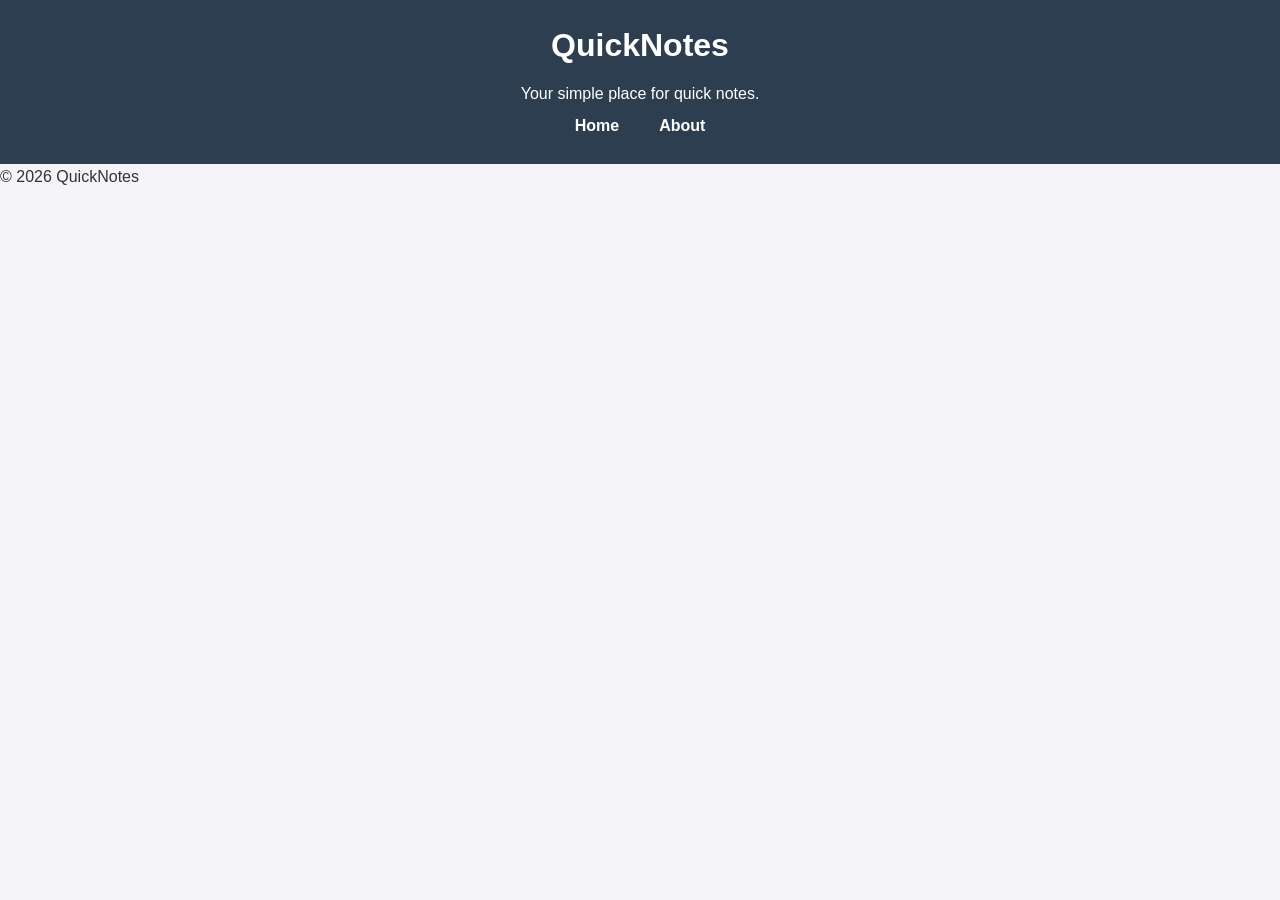
<file: day1/index.html>
<!DOCTYPE html>
<html lang="en">
<head>
    <meta charset="UTF-8">
    <meta name="viewport" content="width=device-width, initial-scale=1.0">
    <title>QuickNotes</title>
    <link rel="stylesheet" href="style.css">
    <script src="script.js" defer></script>
</head>
<body>

    <header>
        <h1>QuickNotes</h1>
        <p>Your simple place for quick notes.</p>

        <nav>
            <a href="index.html">Home</a>
            <a href="about.html">About</a>
        </nav>
    </header>

    <!-- Keep the rest of your lab content here -->

    <footer>
        <p>&copy; 2026 QuickNotes</p>
    </footer>

</body>
</html>
</file>
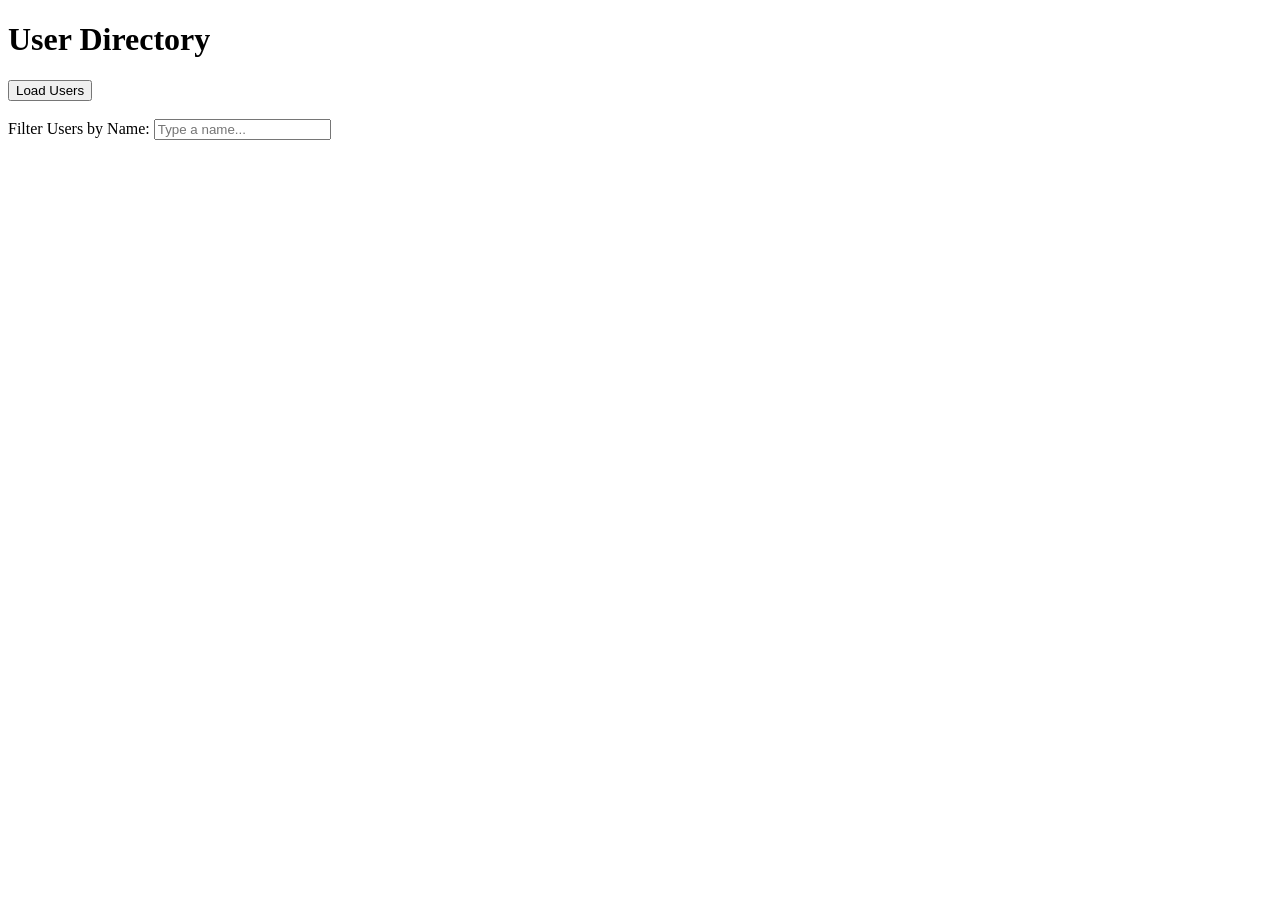
<file: day5/index.html>
<!DOCTYPE html>
<html lang="en">
<head>
    <meta charset="UTF-8">
    <meta name="viewport" content="width=device-width, initial-scale=1.0">
    <title>User Directory</title>
    <script src="users.js" defer></script>
</head>
<body>
    <h1>User Directory</h1>
    
    <button id="load-users">Load Users</button>
    
    <br><br>
    
    <label for="filter-input">Filter Users by Name: </label>
    <input type="text" id="filter-input" placeholder="Type a name...">

    <p id="status"></p>

    <ul id="users-list"></ul>
</body>
</html>
</file>
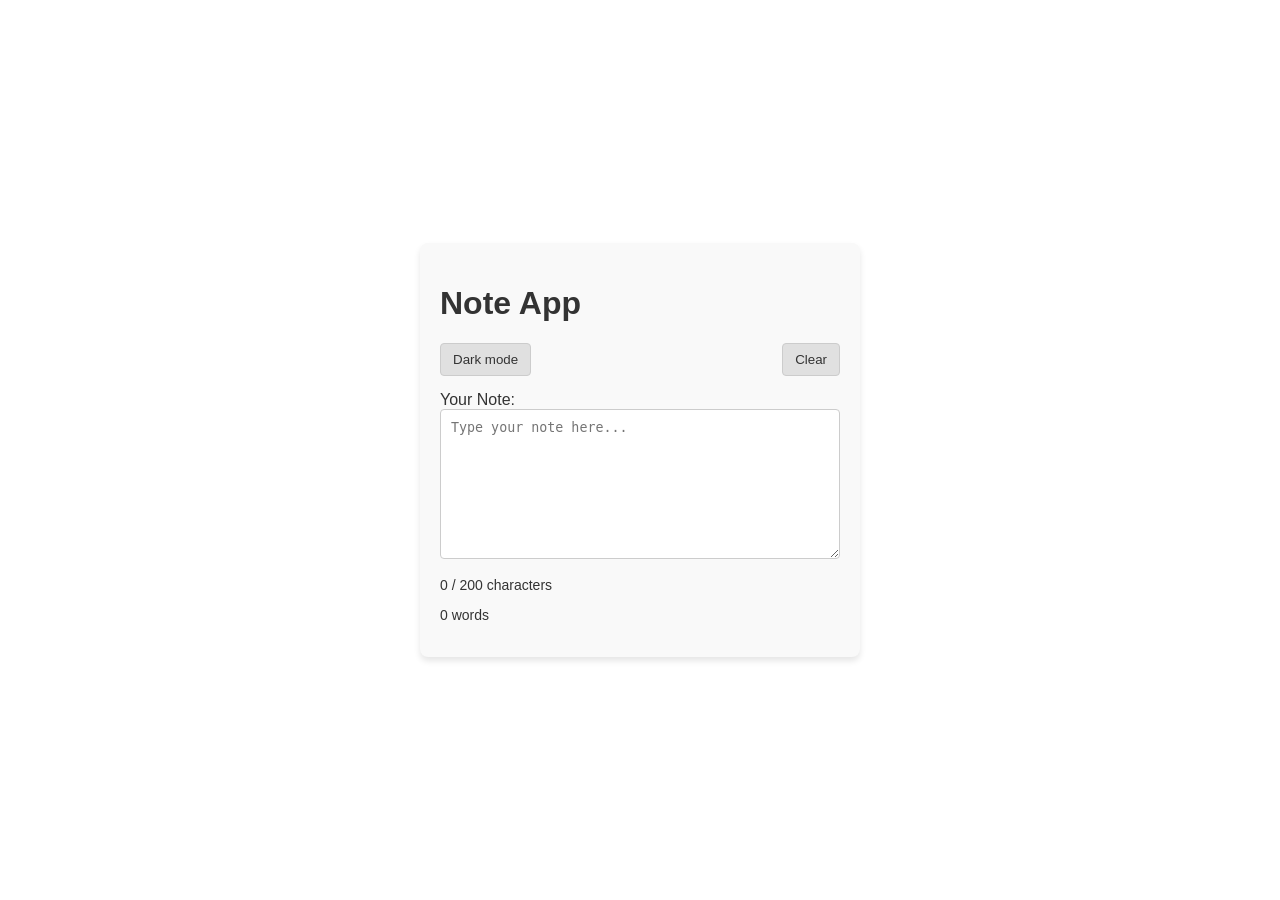
<file: day1/day4/index.html>
<!DOCTYPE html>
<html lang="en">
<head>
    <meta charset="UTF-8">
    <meta name="viewport" content="width=device-width, initial-scale=1.0">
    <title>Note App - Day 4</title>
    <link rel="stylesheet" href="style.css">
    <script src="script.js" defer></script>
</head>
<body>
    <div class="container">
        <h1>Note App</h1>
        
        <div class="controls">
            <button id="theme-toggle">Dark mode</button>
            <button id="clear-btn">Clear</button>
        </div>

        <div class="input-group">
            <label for="note-text">Your Note:</label>
            <textarea id="note-text" placeholder="Type your note here..."></textarea>
        </div>

        <div class="counters">
            <p id="char-count">0 / 200 characters</p>
            <p id="word-count">0 words</p>
        </div>
    </div>
</body>
</html>
</file>
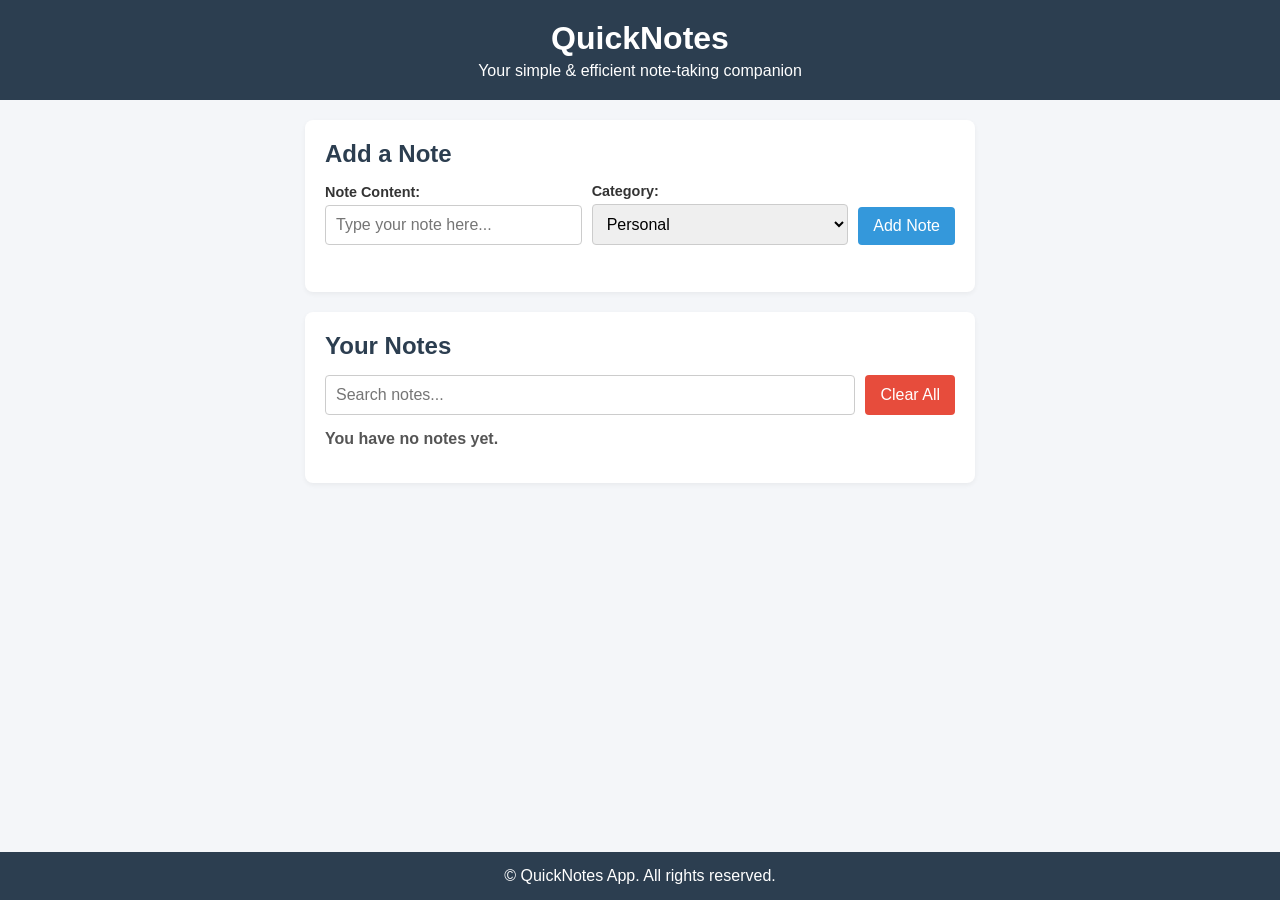
<file: day1/day4/quicknotes_app/index.html>
<!DOCTYPE html>
<html lang="en">
<head>
    <meta charset="UTF-8">
    <meta name="viewport" content="width=device-width, initial-scale=1.0">
    <title>QuickNotes</title>
    <link rel="stylesheet" href="style.css">
    <script src="script.js" defer></script>
</head>
<body>

    <header>
        <h1>QuickNotes</h1>
        <p>Your simple & efficient note-taking companion</p>
    </header>

    <main>
        <!-- Task 1: Section 1 - Add a note -->
        <section id="add-note-section">
            <h2>Add a Note</h2>
            <form id="note-form">
                <div class="form-group">
                    <label for="note-input">Note Content:</label>
                    <input type="text" id="note-input" placeholder="Type your note here...">
                </div>

                <div class="form-group">
                    <label for="note-category">Category:</label>
                    <select id="note-category">
                        <option value="Personal">Personal</option>
                        <option value="Work">Work</option>
                        <option value="Study">Study</option>
                    </select>
                </div>

                <button type="submit" id="add-btn">Add Note</button>
            </form>
            <p id="error-message"></p>
        </section>

        <!-- Task 1: Section 2 - Your notes -->
        <section id="your-notes-section">
            <h2>Your Notes</h2>
            
            <div class="search-container">
                <input type="text" id="search-input" placeholder="Search notes...">
                <!-- Bonus (+5 points): Clear all button -->
                <button id="clear-all-btn">Clear All</button>
            </div>

            <p id="note-count">You have no notes yet.</p>

            <ul id="notes-list"></ul>
        </section>
    </main>

    <footer>
        <p>&copy; QuickNotes App. All rights reserved.</p>
    </footer>

</body>
</html>
</file>
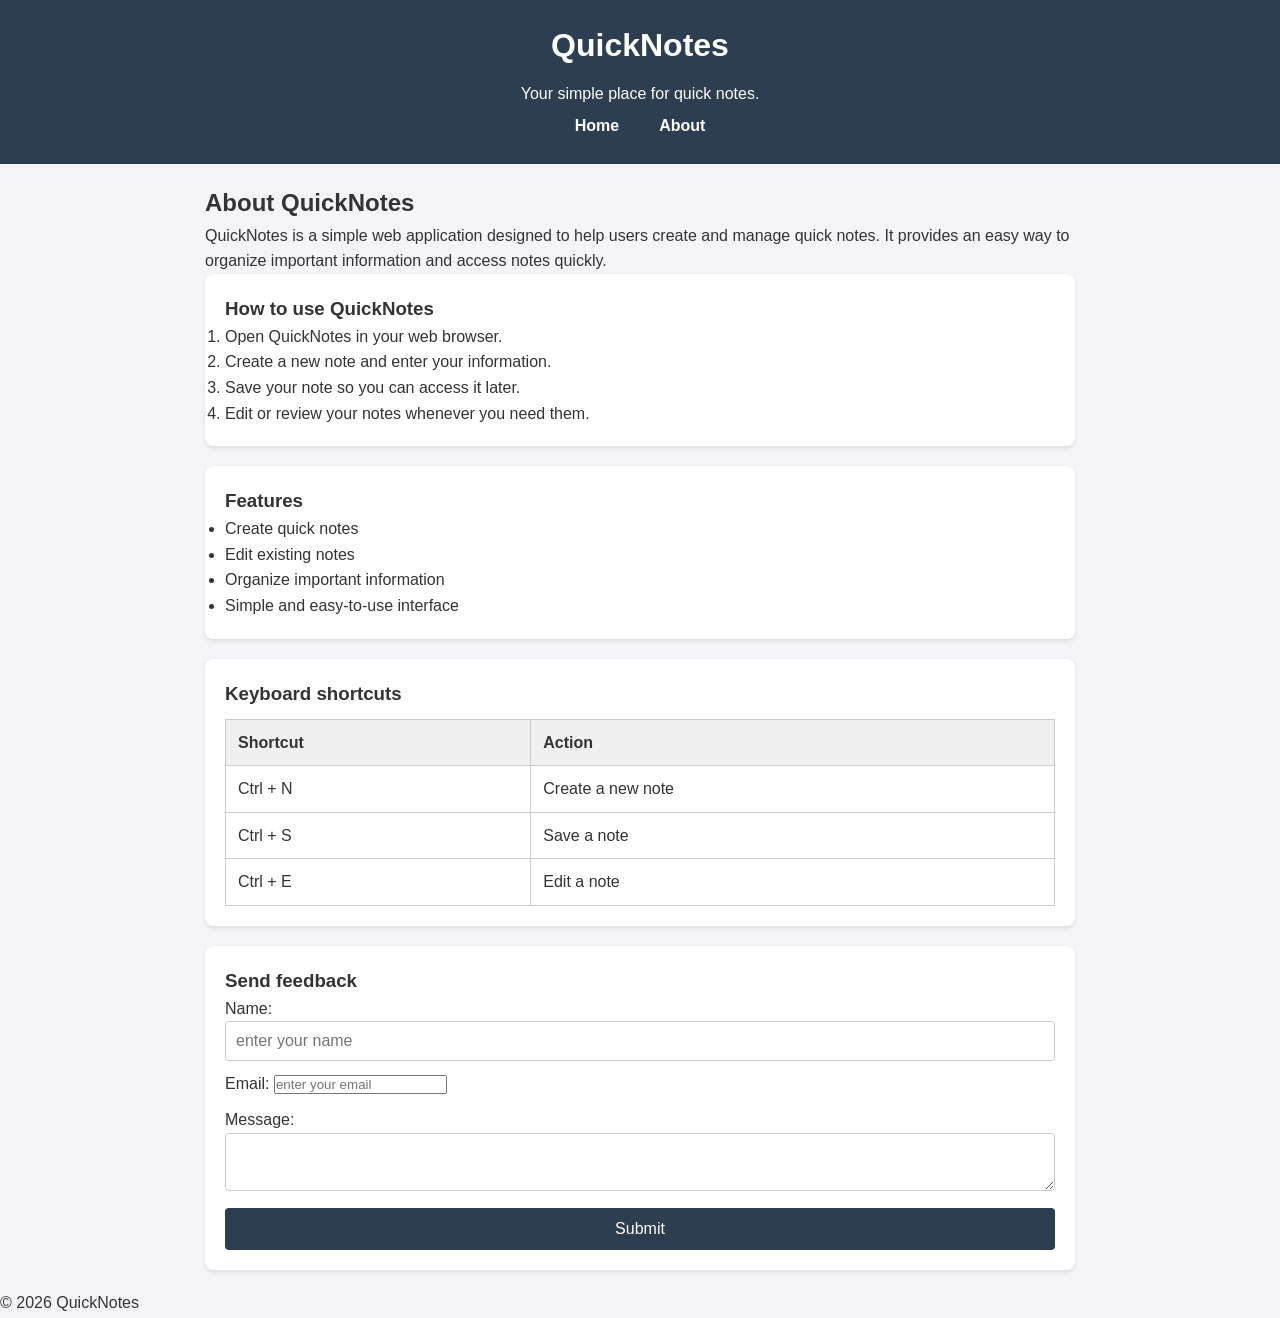
<file: day1/about.html>
<!DOCTYPE html>
<html lang="en">
<head>
    <meta charset="UTF-8">
    <meta name="viewport" content="width=device-width, initial-scale=1.0">
    <title>About QuickNotes</title>
    <link rel="stylesheet" href="style.css">
</head>
<body>

    <header>
        <h1>QuickNotes</h1>
        <p>Your simple place for quick notes.</p>

        <nav>
            <a href="index.html">Home</a>
            <a href="about.html">About</a>
        </nav>
    </header>

    <main>
        <h2>About QuickNotes</h2>

        <p>
            QuickNotes is a simple web application designed to help users
            create and manage quick notes. It provides an easy way to
            organize important information and access notes quickly.
        </p>

        <section>
            <h3>How to use QuickNotes</h3>

            <ol>
                <li>Open QuickNotes in your web browser.</li>
                <li>Create a new note and enter your information.</li>
                <li>Save your note so you can access it later.</li>
                <li>Edit or review your notes whenever you need them.</li>
            </ol>
        </section>

        <section>
            <h3>Features</h3>

            <ul>
                <li>Create quick notes</li>
                <li>Edit existing notes</li>
                <li>Organize important information</li>
                <li>Simple and easy-to-use interface</li>
            </ul>
        </section>

        <section>
            <h3>Keyboard shortcuts</h3>

            <table>
                <thead>
                    <tr>
                        <th>Shortcut</th>
                        <th>Action</th>
                    </tr>
                </thead>
                <tbody>
                    <tr>
                        <td>Ctrl + N</td>
                        <td>Create a new note</td>
                    </tr>
                    <tr>
                        <td>Ctrl + S</td>
                        <td>Save a note</td>
                    </tr>
                    <tr>
                        <td>Ctrl + E</td>
                        <td>Edit a note</td>
                    </tr>
                </tbody>
            </table>
        </section>

        <section>
            <h3>Send feedback</h3>

            <form>
                <div>
                    <label for="name">Name:</label>
                    <input type="text" id="name" name="name" placeholder="enter your name" required>
                </div>

                <div>
                    <label for="email">Email:</label>
                    <input type="email" id="email" name="email" placeholder="enter your email" required>
                </div>

                <div>
                    <label for="message">Message:</label>
                    <textarea id="message" name="message" required></textarea>
                </div>

                <button type="submit">Submit</button>
            </form>
        </section>
    </main>

    <footer>
        <p>&copy; 2026 QuickNotes</p>
    </footer>

</body>
</html>
</file>
<file: day1/style.css>
* {
    box-sizing: border-box;
    margin: 0;
    padding: 0;
}

body {
    font-family: Arial, sans-serif;
    line-height: 1.6;
    background-color: #f4f4f9;
    color: #333;
}


header {
    background-color: #2c3e50;
    color: #ffffff;
    padding: 20px;
    text-align: center;
}

header h1 {
    margin-bottom: 10px;
}


nav {
    display: flex;
    justify-content: center;
    gap: 16px;
}

nav a {
    color: #ffffff;
    text-decoration: none;
    font-weight: bold;
    padding: 6px 12px;
    transition: color 0.3s ease, background-color 0.3s ease;
}

nav a:hover {
    color: #f1c40f;
    background-color: rgba(255, 255, 255, 0.1);
    border-radius: 4px;
}

main {
    max-width: 900px;
    margin: 20px auto;
    padding: 0 15px;
}

section {
    background: #ffffff;
    padding: 20px;
    margin-bottom: 20px;
    border-radius: 8px;
    box-shadow: 0 2px 5px rgba(0, 0, 0, 0.1);
}


ul.features {
    display: grid;
    grid-template-columns: repeat(auto-fit, minmax(180px, 1fr));
    gap: 15px;
    list-style: none;
    padding: 0;
}

ul.features li {
    background: #eef2f5;
    padding: 15px;
    border-radius: 6px;
    text-align: center;
    border: 1px solid #ddd;
}


table {
    width: 100%;
    border-collapse: collapse;
    margin-top: 10px;
}

th, td {
    border: 1px solid #ccc;
    padding: 10px 12px;
    text-align: left;
}

th {
    background-color: #f0f0f0;
}


form {
    display: flex;
    flex-direction: column;
    gap: 10px;
}

input[type="text"],
textarea {
    width: 100%;
    padding: 10px;
    border: 1px solid #ccc;
    border-radius: 4px;
    font-size: 1rem;
}

button {
    width: 100%;
    padding: 12px;
    background-color: #2c3e50;
    color: #ffffff;
    border: none;
    border-radius: 4px;
    font-size: 1rem;
    cursor: pointer;
    transition: background-color 0.3s ease, transform 0.2s ease;
}

button:hover {
    background-color: #34495e;
    transform: translateY(-1px);
}


@media (max-width: 600px) {
    header {
        padding: 10px;
    }

    header h1 {
        font-size: 1.4rem;
    }
}
</file>
<file: day1/day4/style.css>
:root {
    --bg-color: #ffffff;
    --text-color: #333333;
    --container-bg: #f9f9f9;
    --border-color: #cccccc;
    --button-bg: #e0e0e0;
    --button-text: #333333;
}

body.dark {
    --bg-color: #1a1a1a;
    --text-color: #f0f0f0;
    --container-bg: #2a2a2a;
    --border-color: #444444;
    --button-bg: #444444;
    --button-text: #f0f0f0;
}

body {
    background-color: var(--bg-color);
    color: var(--text-color);
    font-family: Arial, sans-serif;
    display: flex;
    justify-content: center;
    align-items: center;
    height: 100vh;
    margin: 0;
    transition: background-color 0.3s, color 0.3s;
}

.container {
    background-color: var(--container-bg);
    padding: 20px;
    border-radius: 8px;
    box-shadow: 0 4px 6px rgba(0, 0, 0, 0.1);
    width: 400px;
}

textarea {
    width: 100%;
    height: 150px;
    padding: 10px;
    box-sizing: border-box;
    border: 1px solid var(--border-color);
    background-color: var(--bg-color);
    color: var(--text-color);
    border-radius: 4px;
    resize: vertical;
}

button {
    padding: 8px 12px;
    background-color: var(--button-bg);
    color: var(--button-text);
    border: 1px solid var(--border-color);
    border-radius: 4px;
    cursor: pointer;
    margin-bottom: 15px;
}

button:hover {
    opacity: 0.9;
}

.controls {
    display: flex;
    justify-content: space-between;
}

.counters {
    margin-top: 10px;
    font-size: 14px;
}

/* Required Counter States */
.warning {
    color: orange;
}

.over {
    color: red;
    font-weight: bold;
}
</file>
<file: day1/day4/quicknotes_app/style.css>
/* Box-sizing reset */
* {
    box-sizing: border-box;
    margin: 0;
    padding: 0;
}

body {
    font-family: Arial, sans-serif;
    background-color: #f4f6f9;
    color: #333333;
    display: flex;
    flex-direction: column;
    min-height: 100vh;
}

/* Header & Footer Styling */
header {
    background-color: #2c3e50;
    color: #ffffff;
    text-align: center;
    padding: 20px 10px;
}

header h1 {
    font-size: 2rem;
    margin-bottom: 5px;
}

footer {
    background-color: #2c3e50;
    color: #ffffff;
    text-align: center;
    padding: 15px 10px;
    margin-top: auto;
}

/* Centered Main Layout */
main {
    max-width: 700px;
    width: 100%;
    margin: 20px auto;
    padding: 0 15px;
}

/* Section Cards */
section {
    background-color: #ffffff;
    border-radius: 8px;
    padding: 20px;
    margin-bottom: 20px;
    box-shadow: 0 2px 5px rgba(0, 0, 0, 0.05);
}

section h2 {
    margin-bottom: 15px;
    color: #2c3e50;
}

/* Flexbox Form Layout */
#note-form {
    display: flex;
    gap: 10px;
    align-items: flex-end;
}

.form-group {
    display: flex;
    flex-direction: column;
    flex: 1;
}

.form-group label {
    font-size: 0.9rem;
    margin-bottom: 5px;
    font-weight: bold;
}

input[type="text"], select {
    padding: 10px;
    border: 1px solid #ccc;
    border-radius: 4px;
    font-size: 1rem;
}

/* Buttons and Hover Effect */
button {
    padding: 10px 15px;
    background-color: #3498db;
    color: white;
    border: none;
    border-radius: 4px;
    cursor: pointer;
    font-size: 1rem;
    transition: background-color 0.2s ease, opacity 0.2s ease;
}

button:hover {
    opacity: 0.85;
    background-color: #2980b9;
}

#clear-all-btn {
    background-color: #e74c3c;
}

#clear-all-btn:hover {
    background-color: #c0392b;
}

/* Validation Message */
#error-message {
    color: #e74c3c;
    font-size: 0.9rem;
    margin-top: 10px;
    min-height: 1.2em;
}

/* Search Bar & Controls */
.search-container {
    display: flex;
    gap: 10px;
    margin-bottom: 15px;
}

#search-input {
    flex: 1;
}

#note-count {
    font-weight: bold;
    margin-bottom: 15px;
    color: #555555;
}

/* Note Cards & Category Left-Borders */
#notes-list {
    list-style: none;
}

.note-card {
    padding: 15px;
    border: 1px solid #e0e0e0;
    border-left-width: 6px;
    border-radius: 4px;
    margin-bottom: 12px;
    background-color: #fafafa;
    display: flex;
    justify-content: space-between;
    align-items: center;
}

.category-personal {
    border-left-color: #1abc9c; /* Teal */
}

.category-work {
    border-left-color: #8b0000; /* Dark Red */
}

.category-study {
    border-left-color: #2980b9; /* Blue */
}

.note-details {
    display: flex;
    flex-direction: column;
    gap: 5px;
}

.note-text {
    font-size: 1rem;
    color: #222222;
}

.note-meta {
    font-size: 0.8rem;
    color: #777777;
}

.category-badge {
    font-weight: bold;
    text-transform: uppercase;
}

.delete-btn {
    background-color: #e74c3c;
    padding: 5px 10px;
    font-size: 0.85rem;
}

.delete-btn:hover {
    background-color: #c0392b;
}

/* Responsive Media Query for Small Screens */
@media (max-width: 600px) {
    #note-form {
        flex-direction: column;
        align-items: stretch;
    }

    .search-container {
        flex-direction: column;
    }

    .note-card {
        flex-direction: column;
        align-items: flex-start;
        gap: 10px;
    }

    .delete-btn {
        align-self: flex-end;
    }
}
</file>
